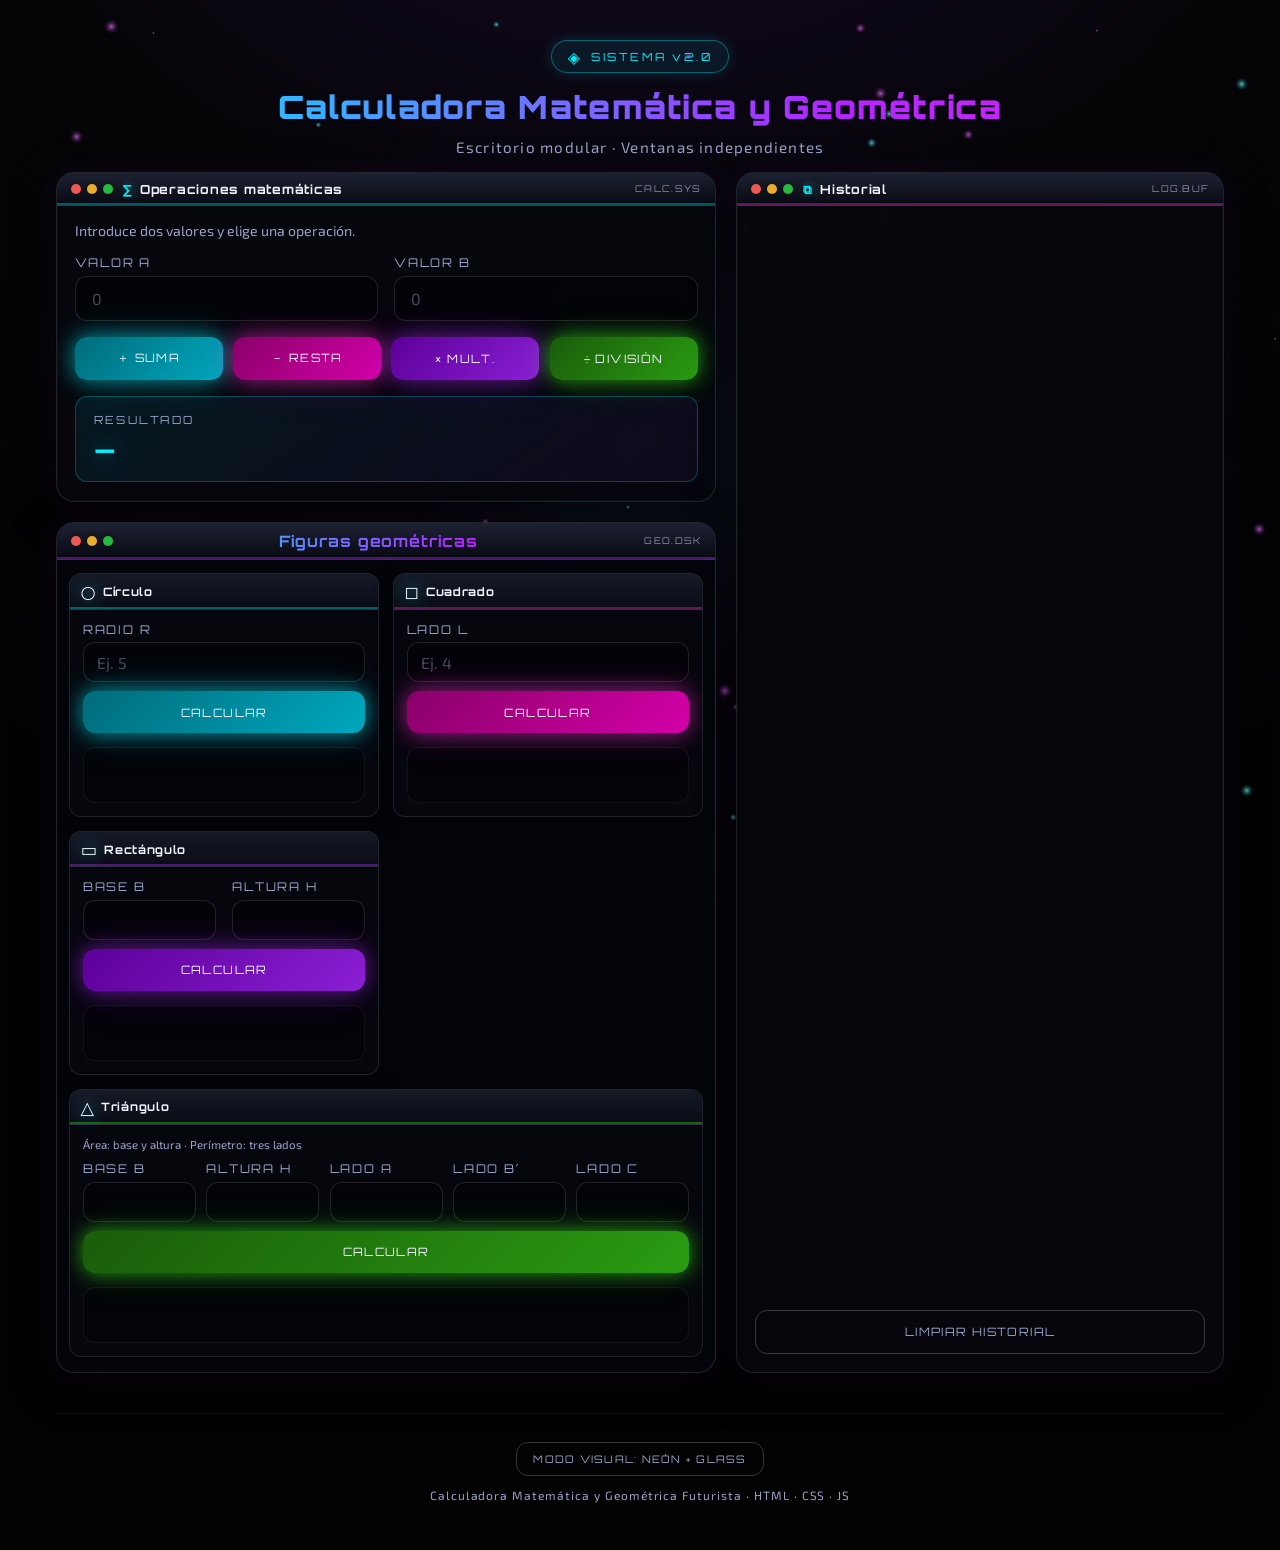
<file: index.html>
<!DOCTYPE html>
<html lang="es">
<head>
  <meta charset="UTF-8" />
  <meta name="viewport" content="width=device-width, initial-scale=1.0" />
  <title>Calculadora Matemática y Geométrica Futurista</title>
  <link rel="preconnect" href="https://fonts.googleapis.com" />
  <link rel="preconnect" href="https://fonts.gstatic.com" crossorigin />
  <link href="https://fonts.googleapis.com/css2?family=Orbitron:wght@400;600;700;900&family=Exo+2:wght@300;400;600&display=swap" rel="stylesheet" />
  <link rel="stylesheet" href="styles.css" />
</head>
<body>
  <div id="cursor-glow" class="cursor-glow" aria-hidden="true"></div>
  <canvas id="particles-canvas" class="particles-canvas" aria-hidden="true"></canvas>

  <div id="app-loader" class="app-loader" role="status" aria-live="polite">
    <div class="loader-hologram">
      <div class="loader-ring"></div>
      <div class="loader-ring loader-ring--delay"></div>
      <p class="loader-text">Sincronizando núcleo cuántico…</p>
    </div>
  </div>

  <div id="app-shell" class="app-shell app-shell--hidden">
    <header class="hero hero--compact">
      <div class="hero__badge">
        <span class="hero__icon" aria-hidden="true">◈</span>
        <span class="hero__badge-text">SISTEMA v2.0</span>
      </div>
      <h1 class="hero__title hologram-text">Calculadora Matemática y Geométrica</h1>
      <p class="hero__subtitle">Escritorio modular · Ventanas independientes</p>
    </header>

    <main class="main-grid">
      <!-- Ventana: matemáticas -->
      <section class="win glass-card panel panel--math" aria-labelledby="math-heading">
        <header class="win__titlebar win__titlebar--cyan">
          <div class="win__controls" aria-hidden="true">
            <span class="win__dot win__dot--r"></span>
            <span class="win__dot win__dot--y"></span>
            <span class="win__dot win__dot--g"></span>
          </div>
          <h2 id="math-heading" class="win__title">
            <span class="panel__glyph" aria-hidden="true">∑</span>
            Operaciones matemáticas
          </h2>
          <span class="win__meta">calc.sys</span>
        </header>
        <div class="win__body">
          <p class="panel__hint">Introduce dos valores y elige una operación.</p>
          <div class="input-row">
            <label class="field">
              <span class="field__label">Valor A</span>
              <input type="number" id="math-a" class="field__input" inputmode="decimal" step="any" placeholder="0" />
            </label>
            <label class="field">
              <span class="field__label">Valor B</span>
              <input type="number" id="math-b" class="field__input" inputmode="decimal" step="any" placeholder="0" />
            </label>
          </div>
          <div class="btn-grid btn-grid--ops">
            <button type="button" class="btn btn--cyan" data-op="add">＋ Suma</button>
            <button type="button" class="btn btn--magenta" data-op="subtract">－ Resta</button>
            <button type="button" class="btn btn--purple" data-op="multiply">× Mult.</button>
            <button type="button" class="btn btn--green" data-op="divide">÷ División</button>
          </div>
          <div id="math-error" class="alert alert--error" role="alert" hidden></div>
          <div id="math-result" class="result-box" aria-live="polite">
            <span class="result-box__label">Resultado</span>
            <span id="math-result-value" class="result-box__value">—</span>
          </div>
        </div>
      </section>

      <!-- Ventana: historial -->
      <section class="win glass-card panel panel--history" aria-labelledby="history-heading">
        <header class="win__titlebar win__titlebar--pink">
          <div class="win__controls" aria-hidden="true">
            <span class="win__dot win__dot--r"></span>
            <span class="win__dot win__dot--y"></span>
            <span class="win__dot win__dot--g"></span>
          </div>
          <h2 id="history-heading" class="win__title">
            <span class="panel__glyph" aria-hidden="true">⧉</span>
            Historial
          </h2>
          <span class="win__meta">log.buf</span>
        </header>
        <div class="win__body win__body--stack">
          <ul id="history-list" class="history-list"></ul>
          <button type="button" class="btn btn--ghost" id="clear-history">Limpiar historial</button>
        </div>
      </section>

      <!-- Escritorio: geometría (ventana contenedora + ventanas internas) -->
      <section class="geometry-section" aria-labelledby="geo-heading">
        <div class="win glass-card geometry-win">
          <header class="win__titlebar win__titlebar--purple">
            <div class="win__controls" aria-hidden="true">
              <span class="win__dot win__dot--r"></span>
              <span class="win__dot win__dot--y"></span>
              <span class="win__dot win__dot--g"></span>
            </div>
            <h2 id="geo-heading" class="win__title win__title--lg hologram-text">Figuras geométricas</h2>
            <span class="win__meta">geo.dsk</span>
          </header>
          <div class="win__body geometry-win__body">
            <div class="geometry-grid">
              <article class="win win--nested geo-card" data-shape="circle">
                <header class="win__titlebar win__titlebar--sub win__titlebar--cyan">
                  <span class="geo-card__icon" aria-hidden="true">○</span>
                  <h3 class="win__title win__title--sub">Círculo</h3>
                </header>
                <div class="win__body win__body--tight">
                  <label class="field field--compact">
                    <span class="field__label">Radio r</span>
                    <input type="number" id="circle-r" class="field__input" min="0" step="any" inputmode="decimal" placeholder="Ej. 5" />
                  </label>
                  <button type="button" class="btn btn--cyan btn--block" data-calc="circle">Calcular</button>
                  <div class="geo-card__out" data-output="circle"></div>
                </div>
              </article>

              <article class="win win--nested geo-card" data-shape="square">
                <header class="win__titlebar win__titlebar--sub win__titlebar--pink">
                  <span class="geo-card__icon" aria-hidden="true">◻</span>
                  <h3 class="win__title win__title--sub">Cuadrado</h3>
                </header>
                <div class="win__body win__body--tight">
                  <label class="field field--compact">
                    <span class="field__label">Lado l</span>
                    <input type="number" id="square-l" class="field__input" min="0" step="any" inputmode="decimal" placeholder="Ej. 4" />
                  </label>
                  <button type="button" class="btn btn--magenta btn--block" data-calc="square">Calcular</button>
                  <div class="geo-card__out" data-output="square"></div>
                </div>
              </article>

              <article class="win win--nested geo-card" data-shape="rectangle">
                <header class="win__titlebar win__titlebar--sub win__titlebar--purple">
                  <span class="geo-card__icon" aria-hidden="true">▭</span>
                  <h3 class="win__title win__title--sub">Rectángulo</h3>
                </header>
                <div class="win__body win__body--tight">
                  <div class="input-row input-row--stack">
                    <label class="field field--compact">
                      <span class="field__label">Base b</span>
                      <input type="number" id="rect-b" class="field__input" min="0" step="any" inputmode="decimal" />
                    </label>
                    <label class="field field--compact">
                      <span class="field__label">Altura h</span>
                      <input type="number" id="rect-h" class="field__input" min="0" step="any" inputmode="decimal" />
                    </label>
                  </div>
                  <button type="button" class="btn btn--purple btn--block" data-calc="rectangle">Calcular</button>
                  <div class="geo-card__out" data-output="rectangle"></div>
                </div>
              </article>

              <article class="win win--nested geo-card geo-card--wide" data-shape="triangle">
                <header class="win__titlebar win__titlebar--sub win__titlebar--green">
                  <span class="geo-card__icon" aria-hidden="true">△</span>
                  <h3 class="win__title win__title--sub">Triángulo</h3>
                </header>
                <div class="win__body win__body--tight">
                  <p class="geo-card__note">Área: base y altura · Perímetro: tres lados</p>
                  <div class="triangle-grid">
                    <label class="field field--compact">
                      <span class="field__label">Base b</span>
                      <input type="number" id="tri-b" class="field__input" min="0" step="any" inputmode="decimal" />
                    </label>
                    <label class="field field--compact">
                      <span class="field__label">Altura h</span>
                      <input type="number" id="tri-h" class="field__input" min="0" step="any" inputmode="decimal" />
                    </label>
                    <label class="field field--compact">
                      <span class="field__label">Lado a</span>
                      <input type="number" id="tri-a" class="field__input" min="0" step="any" inputmode="decimal" />
                    </label>
                    <label class="field field--compact">
                      <span class="field__label">Lado b′</span>
                      <input type="number" id="tri-b2" class="field__input" min="0" step="any" inputmode="decimal" />
                    </label>
                    <label class="field field--compact">
                      <span class="field__label">Lado c</span>
                      <input type="number" id="tri-c" class="field__input" min="0" step="any" inputmode="decimal" />
                    </label>
                  </div>
                  <button type="button" class="btn btn--green btn--block" data-calc="triangle">Calcular</button>
                  <div class="geo-card__out" data-output="triangle"></div>
                </div>
              </article>
            </div>
          </div>
        </div>
      </section>
    </main>

    <footer class="footer">
      <button type="button" class="btn btn--ghost btn--small" id="toggle-glass" title="Alternar intensidad glass / neón">
        Modo visual: <span id="glass-mode-label">Neón + Glass</span>
      </button>
      <p class="footer__text">Calculadora Matemática y Geométrica Futurista · HTML · CSS · JS</p>
    </footer>
  </div>

  <script src="script.js"></script>
</body>
</html>
</file>
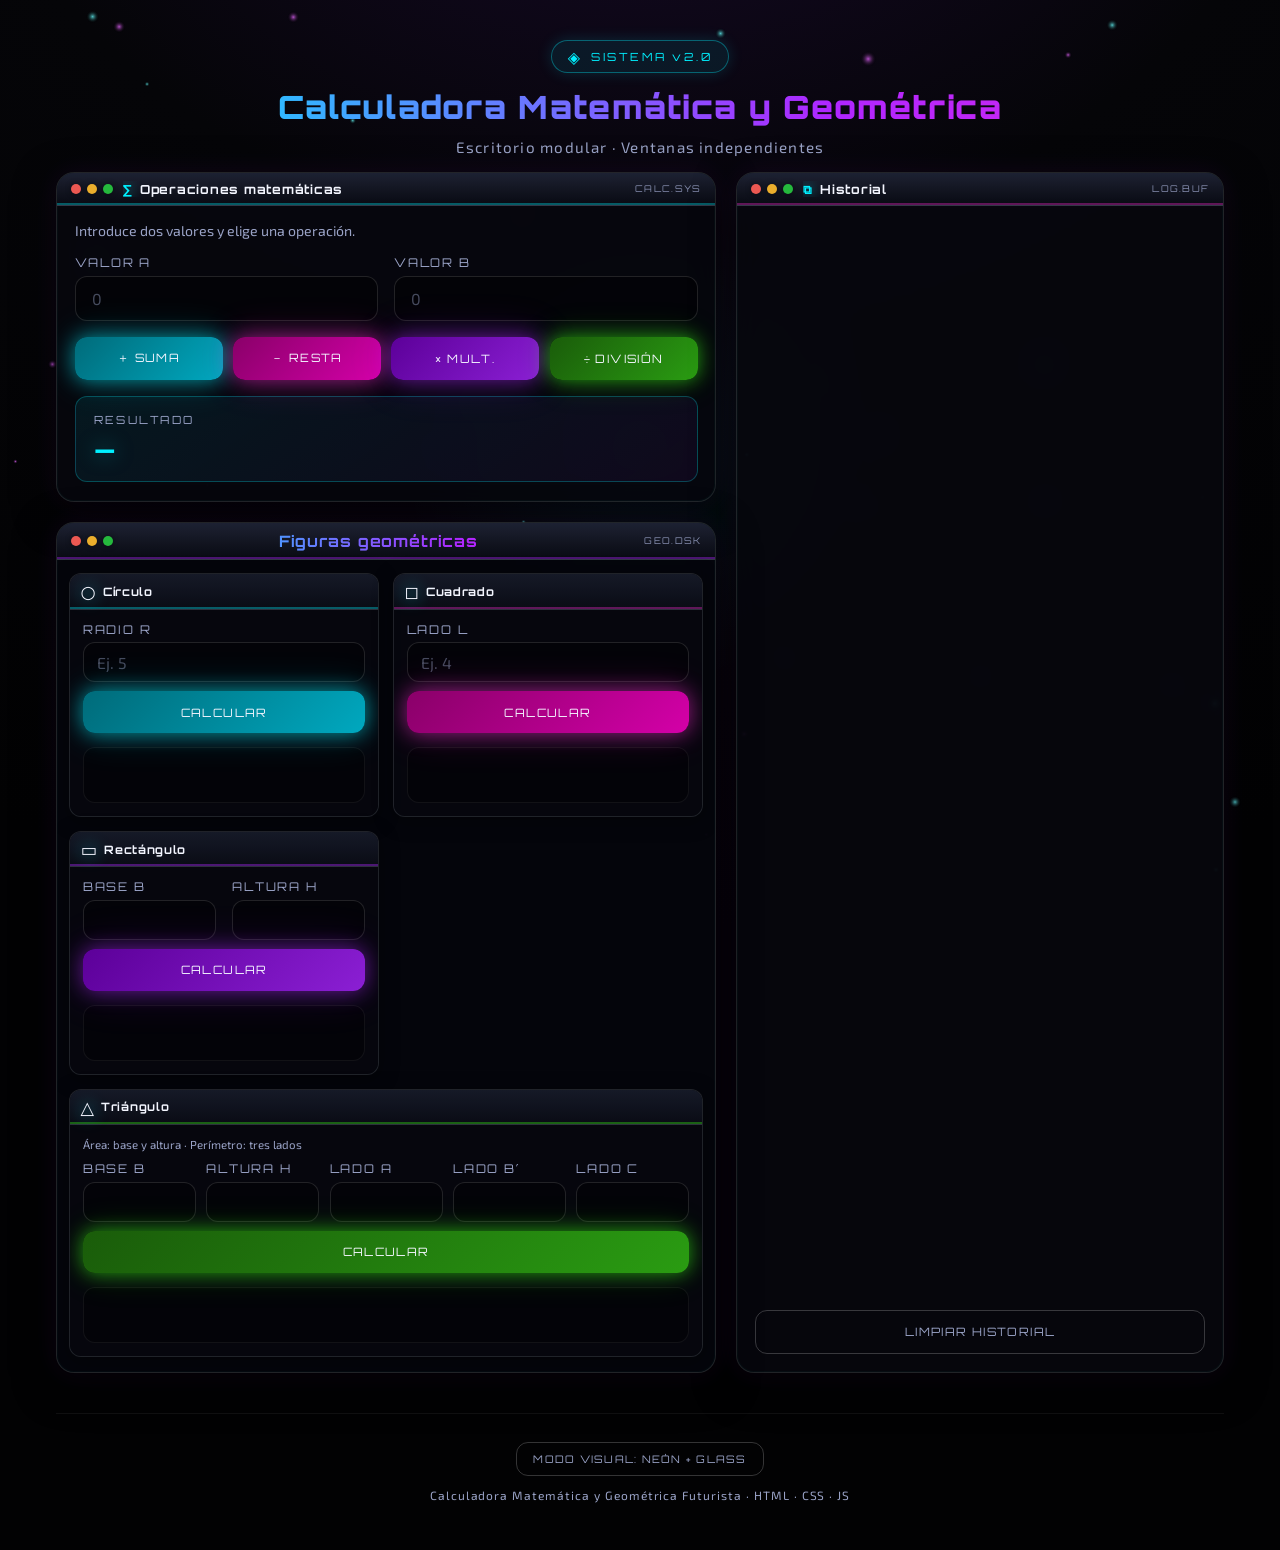
<file: mates cursor 4dpgm/index.html>
<!DOCTYPE html>
<html lang="es">
<head>
  <meta charset="UTF-8" />
  <meta name="viewport" content="width=device-width, initial-scale=1.0" />
  <title>Calculadora Matemática y Geométrica Futurista</title>
  <link rel="preconnect" href="https://fonts.googleapis.com" />
  <link rel="preconnect" href="https://fonts.gstatic.com" crossorigin />
  <link href="https://fonts.googleapis.com/css2?family=Orbitron:wght@400;600;700;900&family=Exo+2:wght@300;400;600&display=swap" rel="stylesheet" />
  <link rel="stylesheet" href="styles.css" />
</head>
<body>
  <div id="cursor-glow" class="cursor-glow" aria-hidden="true"></div>
  <canvas id="particles-canvas" class="particles-canvas" aria-hidden="true"></canvas>

  <div id="app-loader" class="app-loader" role="status" aria-live="polite">
    <div class="loader-hologram">
      <div class="loader-ring"></div>
      <div class="loader-ring loader-ring--delay"></div>
      <p class="loader-text">Sincronizando núcleo cuántico…</p>
    </div>
  </div>

  <div id="app-shell" class="app-shell app-shell--hidden">
    <header class="hero hero--compact">
      <div class="hero__badge">
        <span class="hero__icon" aria-hidden="true">◈</span>
        <span class="hero__badge-text">SISTEMA v2.0</span>
      </div>
      <h1 class="hero__title hologram-text">Calculadora Matemática y Geométrica</h1>
      <p class="hero__subtitle">Escritorio modular · Ventanas independientes</p>
    </header>

    <main class="main-grid">
      <!-- Ventana: matemáticas -->
      <section class="win glass-card panel panel--math" aria-labelledby="math-heading">
        <header class="win__titlebar win__titlebar--cyan">
          <div class="win__controls" aria-hidden="true">
            <span class="win__dot win__dot--r"></span>
            <span class="win__dot win__dot--y"></span>
            <span class="win__dot win__dot--g"></span>
          </div>
          <h2 id="math-heading" class="win__title">
            <span class="panel__glyph" aria-hidden="true">∑</span>
            Operaciones matemáticas
          </h2>
          <span class="win__meta">calc.sys</span>
        </header>
        <div class="win__body">
          <p class="panel__hint">Introduce dos valores y elige una operación.</p>
          <div class="input-row">
            <label class="field">
              <span class="field__label">Valor A</span>
              <input type="number" id="math-a" class="field__input" inputmode="decimal" step="any" placeholder="0" />
            </label>
            <label class="field">
              <span class="field__label">Valor B</span>
              <input type="number" id="math-b" class="field__input" inputmode="decimal" step="any" placeholder="0" />
            </label>
          </div>
          <div class="btn-grid btn-grid--ops">
            <button type="button" class="btn btn--cyan" data-op="add">＋ Suma</button>
            <button type="button" class="btn btn--magenta" data-op="subtract">－ Resta</button>
            <button type="button" class="btn btn--purple" data-op="multiply">× Mult.</button>
            <button type="button" class="btn btn--green" data-op="divide">÷ División</button>
          </div>
          <div id="math-error" class="alert alert--error" role="alert" hidden></div>
          <div id="math-result" class="result-box" aria-live="polite">
            <span class="result-box__label">Resultado</span>
            <span id="math-result-value" class="result-box__value">—</span>
          </div>
        </div>
      </section>

      <!-- Ventana: historial -->
      <section class="win glass-card panel panel--history" aria-labelledby="history-heading">
        <header class="win__titlebar win__titlebar--pink">
          <div class="win__controls" aria-hidden="true">
            <span class="win__dot win__dot--r"></span>
            <span class="win__dot win__dot--y"></span>
            <span class="win__dot win__dot--g"></span>
          </div>
          <h2 id="history-heading" class="win__title">
            <span class="panel__glyph" aria-hidden="true">⧉</span>
            Historial
          </h2>
          <span class="win__meta">log.buf</span>
        </header>
        <div class="win__body win__body--stack">
          <ul id="history-list" class="history-list"></ul>
          <button type="button" class="btn btn--ghost" id="clear-history">Limpiar historial</button>
        </div>
      </section>

      <!-- Escritorio: geometría (ventana contenedora + ventanas internas) -->
      <section class="geometry-section" aria-labelledby="geo-heading">
        <div class="win glass-card geometry-win">
          <header class="win__titlebar win__titlebar--purple">
            <div class="win__controls" aria-hidden="true">
              <span class="win__dot win__dot--r"></span>
              <span class="win__dot win__dot--y"></span>
              <span class="win__dot win__dot--g"></span>
            </div>
            <h2 id="geo-heading" class="win__title win__title--lg hologram-text">Figuras geométricas</h2>
            <span class="win__meta">geo.dsk</span>
          </header>
          <div class="win__body geometry-win__body">
            <div class="geometry-grid">
              <article class="win win--nested geo-card" data-shape="circle">
                <header class="win__titlebar win__titlebar--sub win__titlebar--cyan">
                  <span class="geo-card__icon" aria-hidden="true">○</span>
                  <h3 class="win__title win__title--sub">Círculo</h3>
                </header>
                <div class="win__body win__body--tight">
                  <label class="field field--compact">
                    <span class="field__label">Radio r</span>
                    <input type="number" id="circle-r" class="field__input" min="0" step="any" inputmode="decimal" placeholder="Ej. 5" />
                  </label>
                  <button type="button" class="btn btn--cyan btn--block" data-calc="circle">Calcular</button>
                  <div class="geo-card__out" data-output="circle"></div>
                </div>
              </article>

              <article class="win win--nested geo-card" data-shape="square">
                <header class="win__titlebar win__titlebar--sub win__titlebar--pink">
                  <span class="geo-card__icon" aria-hidden="true">◻</span>
                  <h3 class="win__title win__title--sub">Cuadrado</h3>
                </header>
                <div class="win__body win__body--tight">
                  <label class="field field--compact">
                    <span class="field__label">Lado l</span>
                    <input type="number" id="square-l" class="field__input" min="0" step="any" inputmode="decimal" placeholder="Ej. 4" />
                  </label>
                  <button type="button" class="btn btn--magenta btn--block" data-calc="square">Calcular</button>
                  <div class="geo-card__out" data-output="square"></div>
                </div>
              </article>

              <article class="win win--nested geo-card" data-shape="rectangle">
                <header class="win__titlebar win__titlebar--sub win__titlebar--purple">
                  <span class="geo-card__icon" aria-hidden="true">▭</span>
                  <h3 class="win__title win__title--sub">Rectángulo</h3>
                </header>
                <div class="win__body win__body--tight">
                  <div class="input-row input-row--stack">
                    <label class="field field--compact">
                      <span class="field__label">Base b</span>
                      <input type="number" id="rect-b" class="field__input" min="0" step="any" inputmode="decimal" />
                    </label>
                    <label class="field field--compact">
                      <span class="field__label">Altura h</span>
                      <input type="number" id="rect-h" class="field__input" min="0" step="any" inputmode="decimal" />
                    </label>
                  </div>
                  <button type="button" class="btn btn--purple btn--block" data-calc="rectangle">Calcular</button>
                  <div class="geo-card__out" data-output="rectangle"></div>
                </div>
              </article>

              <article class="win win--nested geo-card geo-card--wide" data-shape="triangle">
                <header class="win__titlebar win__titlebar--sub win__titlebar--green">
                  <span class="geo-card__icon" aria-hidden="true">△</span>
                  <h3 class="win__title win__title--sub">Triángulo</h3>
                </header>
                <div class="win__body win__body--tight">
                  <p class="geo-card__note">Área: base y altura · Perímetro: tres lados</p>
                  <div class="triangle-grid">
                    <label class="field field--compact">
                      <span class="field__label">Base b</span>
                      <input type="number" id="tri-b" class="field__input" min="0" step="any" inputmode="decimal" />
                    </label>
                    <label class="field field--compact">
                      <span class="field__label">Altura h</span>
                      <input type="number" id="tri-h" class="field__input" min="0" step="any" inputmode="decimal" />
                    </label>
                    <label class="field field--compact">
                      <span class="field__label">Lado a</span>
                      <input type="number" id="tri-a" class="field__input" min="0" step="any" inputmode="decimal" />
                    </label>
                    <label class="field field--compact">
                      <span class="field__label">Lado b′</span>
                      <input type="number" id="tri-b2" class="field__input" min="0" step="any" inputmode="decimal" />
                    </label>
                    <label class="field field--compact">
                      <span class="field__label">Lado c</span>
                      <input type="number" id="tri-c" class="field__input" min="0" step="any" inputmode="decimal" />
                    </label>
                  </div>
                  <button type="button" class="btn btn--green btn--block" data-calc="triangle">Calcular</button>
                  <div class="geo-card__out" data-output="triangle"></div>
                </div>
              </article>
            </div>
          </div>
        </div>
      </section>
    </main>

    <footer class="footer">
      <button type="button" class="btn btn--ghost btn--small" id="toggle-glass" title="Alternar intensidad glass / neón">
        Modo visual: <span id="glass-mode-label">Neón + Glass</span>
      </button>
      <p class="footer__text">Calculadora Matemática y Geométrica Futurista · HTML · CSS · JS</p>
    </footer>
  </div>

  <script src="script.js"></script>
</body>
</html>
</file>
<file: styles.css>
/* ============================================
   Calculadora Futurista — variables y reset
   ============================================ */
:root {
  --bg-deep: #050508;
  --bg-panel: rgba(12, 14, 22, 0.72);
  --text: #f4f6ff;
  --muted: #9aa3c7;
  --cyan: #00f0ff;
  --purple: #b026ff;
  --green: #39ff14;
  --pink: #ff2bd6;
  --radius-lg: 18px;
  --radius-md: 12px;
  --font-display: "Orbitron", system-ui, sans-serif;
  --font-body: "Exo 2", system-ui, sans-serif;
  --glow-cyan: 0 0 20px rgba(0, 240, 255, 0.55), 0 0 40px rgba(0, 240, 255, 0.2);
  --glow-purple: 0 0 20px rgba(176, 38, 255, 0.5), 0 0 45px rgba(176, 38, 255, 0.18);
  --glow-green: 0 0 18px rgba(57, 255, 20, 0.5), 0 0 36px rgba(57, 255, 20, 0.2);
  --glow-pink: 0 0 20px rgba(255, 43, 214, 0.5), 0 0 42px rgba(255, 43, 214, 0.2);
  --transition-fast: 0.2s ease;
  --transition-med: 0.35s cubic-bezier(0.4, 0, 0.2, 1);
}

*,
*::before,
*::after {
  box-sizing: border-box;
}

html {
  scroll-behavior: smooth;
}

body {
  margin: 0;
  min-height: 100vh;
  font-family: var(--font-body);
  color: var(--text);
  background: radial-gradient(ellipse 120% 80% at 50% -20%, #1a0a2e 0%, var(--bg-deep) 45%, #020203 100%);
  overflow-x: hidden;
}

/* Cursor glow */
.cursor-glow {
  pointer-events: none;
  position: fixed;
  inset: 0;
  z-index: 0;
  background: radial-gradient(
    600px circle at var(--mx, 50%) var(--my, 50%),
    rgba(0, 240, 255, 0.06),
    transparent 40%
  );
  mix-blend-mode: screen;
  transition: opacity var(--transition-med);
}

.particles-canvas {
  position: fixed;
  inset: 0;
  z-index: 0;
  width: 100%;
  height: 100%;
  pointer-events: none;
  opacity: 0.85;
}

.app-shell {
  position: relative;
  z-index: 1;
  max-width: 1200px;
  margin: 0 auto;
  padding: 1.25rem 1rem 3rem;
  transition: opacity var(--transition-med), transform var(--transition-med);
}

.app-shell--hidden {
  opacity: 0;
  transform: translateY(12px);
  pointer-events: none;
}

/* Loader holograma */
.app-loader {
  position: fixed;
  inset: 0;
  z-index: 100;
  display: flex;
  align-items: center;
  justify-content: center;
  background: var(--bg-deep);
  transition: opacity 0.6s ease, visibility 0.6s ease;
}

.app-loader--done {
  opacity: 0;
  visibility: hidden;
  pointer-events: none;
}

.loader-hologram {
  text-align: center;
  perspective: 400px;
}

.loader-ring {
  width: 88px;
  height: 88px;
  margin: 0 auto 1.25rem;
  border: 3px solid transparent;
  border-top-color: var(--cyan);
  border-right-color: var(--purple);
  border-radius: 50%;
  animation: spin 1.1s linear infinite, hologram-flicker 2.5s ease-in-out infinite;
  box-shadow: var(--glow-cyan), inset 0 0 20px rgba(176, 38, 255, 0.15);
}

.loader-ring--delay {
  width: 64px;
  height: 64px;
  margin-top: -5.5rem;
  border-top-color: var(--pink);
  border-right-color: var(--green);
  animation-duration: 0.85s, 3s;
  animation-direction: reverse, alternate;
  opacity: 0.85;
}

.loader-text {
  font-family: var(--font-display);
  font-size: 0.85rem;
  letter-spacing: 0.2em;
  text-transform: uppercase;
  color: var(--muted);
  animation: pulse-text 1.8s ease-in-out infinite;
}

@keyframes spin {
  to {
    transform: rotate(360deg);
  }
}

@keyframes hologram-flicker {
  0%,
  100% {
    filter: brightness(1);
    opacity: 1;
  }
  50% {
    filter: brightness(1.25);
    opacity: 0.88;
  }
}

@keyframes pulse-text {
  0%,
  100% {
    opacity: 0.6;
  }
  50% {
    opacity: 1;
  }
}

/* Hero */
.hero {
  text-align: center;
  padding: 2rem 0.5rem 1.5rem;
}

.hero__badge {
  display: inline-flex;
  align-items: center;
  gap: 0.5rem;
  padding: 0.35rem 1rem;
  border-radius: 999px;
  border: 1px solid rgba(0, 240, 255, 0.35);
  background: rgba(0, 240, 255, 0.08);
  font-family: var(--font-display);
  font-size: 0.7rem;
  letter-spacing: 0.25em;
  color: var(--cyan);
  margin-bottom: 1rem;
  box-shadow: 0 0 15px rgba(0, 240, 255, 0.15);
}

.hero__icon {
  font-size: 1rem;
  animation: icon-pulse 2s ease-in-out infinite;
}

@keyframes icon-pulse {
  50% {
    text-shadow: 0 0 12px var(--cyan);
  }
}

.hero__title {
  font-family: var(--font-display);
  font-weight: 900;
  font-size: clamp(1.35rem, 4vw, 2.35rem);
  line-height: 1.15;
  margin: 0 0 0.75rem;
  letter-spacing: 0.04em;
}

.hologram-text {
  background: linear-gradient(90deg, var(--cyan), var(--purple), var(--pink), var(--green));
  background-size: 200% auto;
  -webkit-background-clip: text;
  background-clip: text;
  color: transparent;
  animation: holo-shift 6s linear infinite;
  text-shadow: none;
}

@keyframes holo-shift {
  0% {
    background-position: 0% center;
  }
  100% {
    background-position: 200% center;
  }
}

.hero__subtitle {
  margin: 0;
  font-size: 0.95rem;
  color: var(--muted);
  letter-spacing: 0.08em;
}

.hero--compact {
  padding: 1.25rem 0.5rem 1rem;
}

.hero--compact .hero__title {
  font-size: clamp(1.2rem, 3.5vw, 2rem);
}

/* Layout principal */
.main-grid {
  display: flex;
  flex-direction: column;
  gap: 1.25rem;
}

/* Ventanas estilo escritorio */
.win {
  display: flex;
  flex-direction: column;
  min-height: 0;
  border-radius: var(--radius-lg);
  overflow: hidden;
}

.win__titlebar {
  display: flex;
  align-items: center;
  gap: 0.65rem;
  flex-shrink: 0;
  padding: 0.5rem 0.85rem;
  background: linear-gradient(180deg, rgba(30, 34, 52, 0.95), rgba(8, 10, 18, 0.88));
  border-bottom: 1px solid rgba(255, 255, 255, 0.1);
  cursor: default;
  user-select: none;
}

.win__titlebar--cyan {
  box-shadow: inset 0 -2px 0 rgba(0, 240, 255, 0.35);
}

.win__titlebar--pink {
  box-shadow: inset 0 -2px 0 rgba(255, 43, 214, 0.35);
}

.win__titlebar--purple {
  box-shadow: inset 0 -2px 0 rgba(176, 38, 255, 0.4);
}

.win__titlebar--green {
  box-shadow: inset 0 -2px 0 rgba(57, 255, 20, 0.35);
}

.win__titlebar--sub {
  padding: 0.38rem 0.65rem;
  gap: 0.45rem;
  background: linear-gradient(180deg, rgba(22, 26, 40, 0.98), rgba(10, 12, 20, 0.95));
}

.win__controls {
  display: flex;
  align-items: center;
  gap: 6px;
  flex-shrink: 0;
}

.win__dot {
  width: 10px;
  height: 10px;
  border-radius: 50%;
  box-shadow: 0 0 6px rgba(0, 0, 0, 0.5);
  opacity: 0.92;
}

.win__dot--r {
  background: #ff5f57;
}

.win__dot--y {
  background: #febc2e;
}

.win__dot--g {
  background: #28c840;
}

.win__title {
  flex: 1;
  min-width: 0;
  margin: 0;
  font-family: var(--font-display);
  font-size: 0.78rem;
  font-weight: 700;
  letter-spacing: 0.06em;
  display: flex;
  align-items: center;
  gap: 0.45rem;
  white-space: nowrap;
  overflow: hidden;
  text-overflow: ellipsis;
}

.win__title--lg {
  font-size: clamp(0.82rem, 2.5vw, 0.98rem);
  white-space: normal;
  text-align: center;
  justify-content: center;
}

.win__title--sub {
  font-size: 0.72rem;
  flex: 1;
  white-space: nowrap;
}

.win__meta {
  flex-shrink: 0;
  font-family: var(--font-display);
  font-size: 0.58rem;
  letter-spacing: 0.14em;
  text-transform: uppercase;
  color: var(--muted);
  opacity: 0.85;
}

.win__body {
  flex: 1;
  min-height: 0;
  padding: 1rem 1.1rem 1.15rem;
  background: rgba(4, 5, 10, 0.55);
}

.win__body--stack {
  display: flex;
  flex-direction: column;
  gap: 0.5rem;
}

.win__body--tight {
  padding: 0.75rem 0.8rem 0.85rem;
}

.win--nested {
  border-radius: var(--radius-md);
  border: 1px solid rgba(255, 255, 255, 0.1);
  background: rgba(10, 12, 20, 0.75);
  box-shadow: 0 4px 20px rgba(0, 0, 0, 0.35);
  transition: border-color var(--transition-fast), box-shadow var(--transition-fast), transform var(--transition-fast);
}

.win--nested:hover {
  transform: translateY(-2px);
  border-color: rgba(0, 240, 255, 0.22);
  box-shadow: 0 8px 28px rgba(0, 0, 0, 0.45), 0 0 24px rgba(0, 240, 255, 0.08);
}

.win--nested .win__titlebar--sub .win__title {
  justify-content: flex-start;
}

.geometry-win {
  min-height: 0;
}

.geometry-win__body {
  padding: 0.85rem 0.75rem 0.95rem;
  background: rgba(3, 4, 10, 0.65);
}

/* Glass / neón: marco exterior de ventana */
.glass-card {
  border-radius: var(--radius-lg);
  border: 1px solid rgba(255, 255, 255, 0.1);
  background: var(--bg-panel);
  backdrop-filter: blur(14px);
  -webkit-backdrop-filter: blur(14px);
  box-shadow:
    0 0 0 1px rgba(0, 240, 255, 0.06) inset,
    0 12px 40px rgba(0, 0, 0, 0.5),
    0 0 28px rgba(176, 38, 255, 0.08);
  transition: transform var(--transition-med), box-shadow var(--transition-med), border-color var(--transition-fast);
}

.glass-card:hover {
  transform: translateY(-2px);
  border-color: rgba(0, 240, 255, 0.22);
  box-shadow:
    0 0 0 1px rgba(0, 240, 255, 0.1) inset,
    0 18px 48px rgba(0, 0, 0, 0.52),
    0 0 36px rgba(0, 240, 255, 0.1);
}

body.mode-strong-glass .glass-card {
  background: rgba(18, 22, 38, 0.45);
  backdrop-filter: blur(22px);
}

body.mode-strong-glass .glass-card:hover {
  box-shadow:
    0 0 0 1px rgba(255, 43, 214, 0.15) inset,
    0 18px 48px rgba(0, 0, 0, 0.55),
    0 0 40px rgba(255, 43, 214, 0.08);
}

.panel {
  padding: 0;
}

.panel__title {
  font-family: var(--font-display);
  font-size: 1.05rem;
  font-weight: 700;
  margin: 0;
  display: flex;
  align-items: center;
  gap: 0.5rem;
  letter-spacing: 0.06em;
}

.panel__glyph {
  color: var(--cyan);
  text-shadow: 0 0 12px rgba(0, 240, 255, 0.6);
}

.panel__hint {
  margin: 0 0 1rem;
  font-size: 0.88rem;
  color: var(--muted);
}

/* Campos */
.input-row {
  display: grid;
  grid-template-columns: 1fr 1fr;
  gap: 1rem;
}

.input-row--stack {
  grid-template-columns: 1fr;
}

@media (min-width: 520px) {
  .input-row--stack {
    grid-template-columns: 1fr 1fr;
  }
}

.field {
  display: flex;
  flex-direction: column;
  gap: 0.35rem;
}

.field__label {
  font-size: 0.75rem;
  text-transform: uppercase;
  letter-spacing: 0.15em;
  color: var(--muted);
  font-family: var(--font-display);
}

.field__input {
  width: 100%;
  padding: 0.75rem 1rem;
  border-radius: var(--radius-md);
  border: 1px solid rgba(255, 255, 255, 0.12);
  background: rgba(0, 0, 0, 0.35);
  color: var(--text);
  font-family: var(--font-body);
  font-size: 1rem;
  outline: none;
  transition: border-color var(--transition-fast), box-shadow var(--transition-fast), background var(--transition-fast);
}

.field__input:focus {
  border-color: var(--cyan);
  box-shadow: 0 0 0 1px var(--cyan), 0 0 18px rgba(0, 240, 255, 0.25);
}

.field__input::placeholder {
  color: rgba(154, 163, 199, 0.45);
}

/* Botones */
.btn-grid {
  display: grid;
  gap: 0.65rem;
  margin-top: 1rem;
}

.btn-grid--ops {
  grid-template-columns: repeat(2, 1fr);
}

@media (min-width: 480px) {
  .btn-grid--ops {
    grid-template-columns: repeat(4, 1fr);
  }
}

.btn {
  position: relative;
  font-family: var(--font-display);
  font-size: 0.72rem;
  letter-spacing: 0.12em;
  text-transform: uppercase;
  padding: 0.85rem 0.65rem;
  border: none;
  border-radius: var(--radius-md);
  cursor: pointer;
  color: var(--text);
  overflow: hidden;
  transition: transform var(--transition-fast), box-shadow var(--transition-fast), filter var(--transition-fast);
}

.btn::before {
  content: "";
  position: absolute;
  inset: 0;
  background: linear-gradient(120deg, transparent 30%, rgba(255, 255, 255, 0.12) 50%, transparent 70%);
  transform: translateX(-100%);
  transition: transform 0.5s ease;
}

.btn:hover::before {
  transform: translateX(100%);
}

.btn:hover {
  transform: translateY(-2px);
  filter: brightness(1.08);
}

.btn:active {
  transform: translateY(0) scale(0.98);
}

.btn--block {
  width: 100%;
  margin-top: 0.55rem;
}

.btn--cyan {
  background: linear-gradient(135deg, #006b7a, #00a8bf);
  box-shadow: var(--glow-cyan);
}

.btn--magenta {
  background: linear-gradient(135deg, #8a0069, #d400a8);
  box-shadow: var(--glow-pink);
}

.btn--purple {
  background: linear-gradient(135deg, #5c0099, #8b1fd4);
  box-shadow: var(--glow-purple);
}

.btn--green {
  background: linear-gradient(135deg, #1a5c0a, #2a9c12);
  box-shadow: var(--glow-green);
}

.btn--ghost {
  margin-top: 0.75rem;
  width: 100%;
  background: transparent;
  border: 1px solid rgba(255, 255, 255, 0.2);
  box-shadow: none;
  color: var(--muted);
}

.btn--ghost:hover {
  border-color: var(--cyan);
  color: var(--cyan);
  box-shadow: 0 0 15px rgba(0, 240, 255, 0.2);
}

.btn--small {
  font-size: 0.65rem;
  padding: 0.55rem 1rem;
  width: auto;
  display: inline-block;
}

/* Alertas y resultado */
.alert {
  margin-top: 1rem;
  padding: 0.75rem 1rem;
  border-radius: var(--radius-md);
  font-size: 0.9rem;
  border: 1px solid rgba(255, 43, 214, 0.45);
  background: rgba(80, 0, 50, 0.35);
  color: #ffc8ef;
  animation: alert-pop 0.45s ease;
}

@keyframes alert-pop {
  from {
    opacity: 0;
    transform: scale(0.96) translateY(-6px);
  }
  to {
    opacity: 1;
    transform: scale(1) translateY(0);
  }
}

.result-box {
  margin-top: 1rem;
  padding: 1rem 1.15rem;
  border-radius: var(--radius-md);
  border: 1px solid rgba(0, 240, 255, 0.25);
  background: linear-gradient(145deg, rgba(0, 240, 255, 0.08), rgba(176, 38, 255, 0.06));
  display: flex;
  flex-direction: column;
  gap: 0.35rem;
}

.result-box--flash {
  animation: result-flash 0.65s ease;
}

@keyframes result-flash {
  0% {
    box-shadow: 0 0 0 0 rgba(0, 240, 255, 0.6);
  }
  100% {
    box-shadow: 0 0 40px 0 rgba(0, 240, 255, 0);
  }
}

.result-box__label {
  font-size: 0.7rem;
  letter-spacing: 0.2em;
  text-transform: uppercase;
  color: var(--muted);
  font-family: var(--font-display);
}

.result-box__value {
  font-family: var(--font-display);
  font-size: clamp(1.25rem, 3vw, 1.65rem);
  font-weight: 700;
  color: var(--cyan);
  text-shadow: 0 0 20px rgba(0, 240, 255, 0.5);
  word-break: break-all;
}

/* Historial */
.panel--history {
  max-height: 340px;
  display: flex;
  flex-direction: column;
}

.panel--history .win__body--stack {
  flex: 1;
  min-height: 0;
}

.history-list {
  list-style: none;
  margin: 0;
  padding: 0;
  overflow-y: auto;
  flex: 1;
  min-height: 120px;
  max-height: 200px;
  scrollbar-width: thin;
  scrollbar-color: var(--purple) transparent;
}

.history-list::-webkit-scrollbar {
  width: 6px;
}

.history-list::-webkit-scrollbar-thumb {
  background: var(--purple);
  border-radius: 6px;
}

.history-item {
  font-size: 0.82rem;
  padding: 0.55rem 0.65rem;
  margin-bottom: 0.45rem;
  border-radius: var(--radius-md);
  border-left: 3px solid var(--cyan);
  background: rgba(0, 0, 0, 0.25);
  color: var(--muted);
  animation: history-in 0.4s ease;
}

.history-item strong {
  color: var(--text);
  font-weight: 600;
}

@keyframes history-in {
  from {
    opacity: 0;
    transform: translateX(-8px);
  }
  to {
    opacity: 1;
    transform: translateX(0);
  }
}

/* Geometría */
.geometry-section {
  margin-top: 0;
}

.geometry-grid {
  display: grid;
  gap: 0.85rem;
  grid-template-columns: 1fr;
}

@media (min-width: 640px) {
  .geometry-grid {
    grid-template-columns: repeat(2, 1fr);
  }
}

.geo-card {
  padding: 0;
}

.geo-card--wide {
  grid-column: 1 / -1;
}

@media (min-width: 640px) {
  .geo-card--wide {
    grid-column: 1 / -1;
  }
}

.geo-card__icon {
  font-size: 1.1rem;
  flex-shrink: 0;
  filter: drop-shadow(0 0 8px var(--cyan));
}

.geo-card__note {
  margin: 0 0 0.55rem;
  font-size: 0.72rem;
  color: var(--muted);
  line-height: 1.35;
}

.field--compact .field__input {
  padding: 0.6rem 0.85rem;
}

.triangle-grid {
  display: grid;
  gap: 0.65rem;
  grid-template-columns: 1fr;
}

@media (min-width: 520px) {
  .triangle-grid {
    grid-template-columns: repeat(3, 1fr);
  }
}

@media (min-width: 900px) {
  .triangle-grid {
    grid-template-columns: repeat(5, 1fr);
  }
}

.geo-card__out {
  margin-top: 0.85rem;
  min-height: 3.5rem;
  padding: 0.65rem 0.75rem;
  border-radius: var(--radius-md);
  background: rgba(0, 0, 0, 0.35);
  border: 1px solid rgba(255, 255, 255, 0.06);
  font-size: 0.88rem;
  color: var(--muted);
  line-height: 1.5;
}

.geo-card__out.is-error {
  border-color: rgba(255, 43, 214, 0.4);
  color: #ffc8ef;
}

.geo-card__out.is-success {
  border-color: rgba(0, 240, 255, 0.35);
  color: var(--text);
}

.geo-card__out.is-success strong {
  color: var(--green);
  text-shadow: 0 0 10px rgba(57, 255, 20, 0.35);
}

/* Footer */
.footer {
  text-align: center;
  margin-top: 2.5rem;
  padding-top: 1rem;
  border-top: 1px solid rgba(255, 255, 255, 0.06);
}

.footer__text {
  margin: 0.75rem 0 0;
  font-size: 0.75rem;
  color: var(--muted);
  letter-spacing: 0.08em;
}

/* Desktop: matemáticas + historial en dos columnas */
@media (min-width: 900px) {
  .main-grid {
    display: grid;
    grid-template-columns: 1.15fr 0.85fr;
    grid-template-rows: auto auto;
    gap: 1.25rem;
    align-items: start;
  }

  .panel--math {
    grid-column: 1;
    grid-row: 1;
  }

  .panel--history {
    grid-column: 2;
    grid-row: 1 / span 2;
    max-height: none;
    min-height: 0;
    align-self: stretch;
  }

  .geometry-section {
    grid-column: 1;
    grid-row: 2;
  }

  .history-list {
    max-height: none;
    flex: 1;
  }
}
</file>
<file: mates cursor 4dpgm/styles.css>
/* ============================================
   Calculadora Futurista — variables y reset
   ============================================ */
:root {
  --bg-deep: #050508;
  --bg-panel: rgba(12, 14, 22, 0.72);
  --text: #f4f6ff;
  --muted: #9aa3c7;
  --cyan: #00f0ff;
  --purple: #b026ff;
  --green: #39ff14;
  --pink: #ff2bd6;
  --radius-lg: 18px;
  --radius-md: 12px;
  --font-display: "Orbitron", system-ui, sans-serif;
  --font-body: "Exo 2", system-ui, sans-serif;
  --glow-cyan: 0 0 20px rgba(0, 240, 255, 0.55), 0 0 40px rgba(0, 240, 255, 0.2);
  --glow-purple: 0 0 20px rgba(176, 38, 255, 0.5), 0 0 45px rgba(176, 38, 255, 0.18);
  --glow-green: 0 0 18px rgba(57, 255, 20, 0.5), 0 0 36px rgba(57, 255, 20, 0.2);
  --glow-pink: 0 0 20px rgba(255, 43, 214, 0.5), 0 0 42px rgba(255, 43, 214, 0.2);
  --transition-fast: 0.2s ease;
  --transition-med: 0.35s cubic-bezier(0.4, 0, 0.2, 1);
}

*,
*::before,
*::after {
  box-sizing: border-box;
}

html {
  scroll-behavior: smooth;
}

body {
  margin: 0;
  min-height: 100vh;
  font-family: var(--font-body);
  color: var(--text);
  background: radial-gradient(ellipse 120% 80% at 50% -20%, #1a0a2e 0%, var(--bg-deep) 45%, #020203 100%);
  overflow-x: hidden;
}

/* Cursor glow */
.cursor-glow {
  pointer-events: none;
  position: fixed;
  inset: 0;
  z-index: 0;
  background: radial-gradient(
    600px circle at var(--mx, 50%) var(--my, 50%),
    rgba(0, 240, 255, 0.06),
    transparent 40%
  );
  mix-blend-mode: screen;
  transition: opacity var(--transition-med);
}

.particles-canvas {
  position: fixed;
  inset: 0;
  z-index: 0;
  width: 100%;
  height: 100%;
  pointer-events: none;
  opacity: 0.85;
}

.app-shell {
  position: relative;
  z-index: 1;
  max-width: 1200px;
  margin: 0 auto;
  padding: 1.25rem 1rem 3rem;
  transition: opacity var(--transition-med), transform var(--transition-med);
}

.app-shell--hidden {
  opacity: 0;
  transform: translateY(12px);
  pointer-events: none;
}

/* Loader holograma */
.app-loader {
  position: fixed;
  inset: 0;
  z-index: 100;
  display: flex;
  align-items: center;
  justify-content: center;
  background: var(--bg-deep);
  transition: opacity 0.6s ease, visibility 0.6s ease;
}

.app-loader--done {
  opacity: 0;
  visibility: hidden;
  pointer-events: none;
}

.loader-hologram {
  text-align: center;
  perspective: 400px;
}

.loader-ring {
  width: 88px;
  height: 88px;
  margin: 0 auto 1.25rem;
  border: 3px solid transparent;
  border-top-color: var(--cyan);
  border-right-color: var(--purple);
  border-radius: 50%;
  animation: spin 1.1s linear infinite, hologram-flicker 2.5s ease-in-out infinite;
  box-shadow: var(--glow-cyan), inset 0 0 20px rgba(176, 38, 255, 0.15);
}

.loader-ring--delay {
  width: 64px;
  height: 64px;
  margin-top: -5.5rem;
  border-top-color: var(--pink);
  border-right-color: var(--green);
  animation-duration: 0.85s, 3s;
  animation-direction: reverse, alternate;
  opacity: 0.85;
}

.loader-text {
  font-family: var(--font-display);
  font-size: 0.85rem;
  letter-spacing: 0.2em;
  text-transform: uppercase;
  color: var(--muted);
  animation: pulse-text 1.8s ease-in-out infinite;
}

@keyframes spin {
  to {
    transform: rotate(360deg);
  }
}

@keyframes hologram-flicker {
  0%,
  100% {
    filter: brightness(1);
    opacity: 1;
  }
  50% {
    filter: brightness(1.25);
    opacity: 0.88;
  }
}

@keyframes pulse-text {
  0%,
  100% {
    opacity: 0.6;
  }
  50% {
    opacity: 1;
  }
}

/* Hero */
.hero {
  text-align: center;
  padding: 2rem 0.5rem 1.5rem;
}

.hero__badge {
  display: inline-flex;
  align-items: center;
  gap: 0.5rem;
  padding: 0.35rem 1rem;
  border-radius: 999px;
  border: 1px solid rgba(0, 240, 255, 0.35);
  background: rgba(0, 240, 255, 0.08);
  font-family: var(--font-display);
  font-size: 0.7rem;
  letter-spacing: 0.25em;
  color: var(--cyan);
  margin-bottom: 1rem;
  box-shadow: 0 0 15px rgba(0, 240, 255, 0.15);
}

.hero__icon {
  font-size: 1rem;
  animation: icon-pulse 2s ease-in-out infinite;
}

@keyframes icon-pulse {
  50% {
    text-shadow: 0 0 12px var(--cyan);
  }
}

.hero__title {
  font-family: var(--font-display);
  font-weight: 900;
  font-size: clamp(1.35rem, 4vw, 2.35rem);
  line-height: 1.15;
  margin: 0 0 0.75rem;
  letter-spacing: 0.04em;
}

.hologram-text {
  background: linear-gradient(90deg, var(--cyan), var(--purple), var(--pink), var(--green));
  background-size: 200% auto;
  -webkit-background-clip: text;
  background-clip: text;
  color: transparent;
  animation: holo-shift 6s linear infinite;
  text-shadow: none;
}

@keyframes holo-shift {
  0% {
    background-position: 0% center;
  }
  100% {
    background-position: 200% center;
  }
}

.hero__subtitle {
  margin: 0;
  font-size: 0.95rem;
  color: var(--muted);
  letter-spacing: 0.08em;
}

.hero--compact {
  padding: 1.25rem 0.5rem 1rem;
}

.hero--compact .hero__title {
  font-size: clamp(1.2rem, 3.5vw, 2rem);
}

/* Layout principal */
.main-grid {
  display: flex;
  flex-direction: column;
  gap: 1.25rem;
}

/* Ventanas estilo escritorio */
.win {
  display: flex;
  flex-direction: column;
  min-height: 0;
  border-radius: var(--radius-lg);
  overflow: hidden;
}

.win__titlebar {
  display: flex;
  align-items: center;
  gap: 0.65rem;
  flex-shrink: 0;
  padding: 0.5rem 0.85rem;
  background: linear-gradient(180deg, rgba(30, 34, 52, 0.95), rgba(8, 10, 18, 0.88));
  border-bottom: 1px solid rgba(255, 255, 255, 0.1);
  cursor: default;
  user-select: none;
}

.win__titlebar--cyan {
  box-shadow: inset 0 -2px 0 rgba(0, 240, 255, 0.35);
}

.win__titlebar--pink {
  box-shadow: inset 0 -2px 0 rgba(255, 43, 214, 0.35);
}

.win__titlebar--purple {
  box-shadow: inset 0 -2px 0 rgba(176, 38, 255, 0.4);
}

.win__titlebar--green {
  box-shadow: inset 0 -2px 0 rgba(57, 255, 20, 0.35);
}

.win__titlebar--sub {
  padding: 0.38rem 0.65rem;
  gap: 0.45rem;
  background: linear-gradient(180deg, rgba(22, 26, 40, 0.98), rgba(10, 12, 20, 0.95));
}

.win__controls {
  display: flex;
  align-items: center;
  gap: 6px;
  flex-shrink: 0;
}

.win__dot {
  width: 10px;
  height: 10px;
  border-radius: 50%;
  box-shadow: 0 0 6px rgba(0, 0, 0, 0.5);
  opacity: 0.92;
}

.win__dot--r {
  background: #ff5f57;
}

.win__dot--y {
  background: #febc2e;
}

.win__dot--g {
  background: #28c840;
}

.win__title {
  flex: 1;
  min-width: 0;
  margin: 0;
  font-family: var(--font-display);
  font-size: 0.78rem;
  font-weight: 700;
  letter-spacing: 0.06em;
  display: flex;
  align-items: center;
  gap: 0.45rem;
  white-space: nowrap;
  overflow: hidden;
  text-overflow: ellipsis;
}

.win__title--lg {
  font-size: clamp(0.82rem, 2.5vw, 0.98rem);
  white-space: normal;
  text-align: center;
  justify-content: center;
}

.win__title--sub {
  font-size: 0.72rem;
  flex: 1;
  white-space: nowrap;
}

.win__meta {
  flex-shrink: 0;
  font-family: var(--font-display);
  font-size: 0.58rem;
  letter-spacing: 0.14em;
  text-transform: uppercase;
  color: var(--muted);
  opacity: 0.85;
}

.win__body {
  flex: 1;
  min-height: 0;
  padding: 1rem 1.1rem 1.15rem;
  background: rgba(4, 5, 10, 0.55);
}

.win__body--stack {
  display: flex;
  flex-direction: column;
  gap: 0.5rem;
}

.win__body--tight {
  padding: 0.75rem 0.8rem 0.85rem;
}

.win--nested {
  border-radius: var(--radius-md);
  border: 1px solid rgba(255, 255, 255, 0.1);
  background: rgba(10, 12, 20, 0.75);
  box-shadow: 0 4px 20px rgba(0, 0, 0, 0.35);
  transition: border-color var(--transition-fast), box-shadow var(--transition-fast), transform var(--transition-fast);
}

.win--nested:hover {
  transform: translateY(-2px);
  border-color: rgba(0, 240, 255, 0.22);
  box-shadow: 0 8px 28px rgba(0, 0, 0, 0.45), 0 0 24px rgba(0, 240, 255, 0.08);
}

.win--nested .win__titlebar--sub .win__title {
  justify-content: flex-start;
}

.geometry-win {
  min-height: 0;
}

.geometry-win__body {
  padding: 0.85rem 0.75rem 0.95rem;
  background: rgba(3, 4, 10, 0.65);
}

/* Glass / neón: marco exterior de ventana */
.glass-card {
  border-radius: var(--radius-lg);
  border: 1px solid rgba(255, 255, 255, 0.1);
  background: var(--bg-panel);
  backdrop-filter: blur(14px);
  -webkit-backdrop-filter: blur(14px);
  box-shadow:
    0 0 0 1px rgba(0, 240, 255, 0.06) inset,
    0 12px 40px rgba(0, 0, 0, 0.5),
    0 0 28px rgba(176, 38, 255, 0.08);
  transition: transform var(--transition-med), box-shadow var(--transition-med), border-color var(--transition-fast);
}

.glass-card:hover {
  transform: translateY(-2px);
  border-color: rgba(0, 240, 255, 0.22);
  box-shadow:
    0 0 0 1px rgba(0, 240, 255, 0.1) inset,
    0 18px 48px rgba(0, 0, 0, 0.52),
    0 0 36px rgba(0, 240, 255, 0.1);
}

body.mode-strong-glass .glass-card {
  background: rgba(18, 22, 38, 0.45);
  backdrop-filter: blur(22px);
}

body.mode-strong-glass .glass-card:hover {
  box-shadow:
    0 0 0 1px rgba(255, 43, 214, 0.15) inset,
    0 18px 48px rgba(0, 0, 0, 0.55),
    0 0 40px rgba(255, 43, 214, 0.08);
}

.panel {
  padding: 0;
}

.panel__title {
  font-family: var(--font-display);
  font-size: 1.05rem;
  font-weight: 700;
  margin: 0;
  display: flex;
  align-items: center;
  gap: 0.5rem;
  letter-spacing: 0.06em;
}

.panel__glyph {
  color: var(--cyan);
  text-shadow: 0 0 12px rgba(0, 240, 255, 0.6);
}

.panel__hint {
  margin: 0 0 1rem;
  font-size: 0.88rem;
  color: var(--muted);
}

/* Campos */
.input-row {
  display: grid;
  grid-template-columns: 1fr 1fr;
  gap: 1rem;
}

.input-row--stack {
  grid-template-columns: 1fr;
}

@media (min-width: 520px) {
  .input-row--stack {
    grid-template-columns: 1fr 1fr;
  }
}

.field {
  display: flex;
  flex-direction: column;
  gap: 0.35rem;
}

.field__label {
  font-size: 0.75rem;
  text-transform: uppercase;
  letter-spacing: 0.15em;
  color: var(--muted);
  font-family: var(--font-display);
}

.field__input {
  width: 100%;
  padding: 0.75rem 1rem;
  border-radius: var(--radius-md);
  border: 1px solid rgba(255, 255, 255, 0.12);
  background: rgba(0, 0, 0, 0.35);
  color: var(--text);
  font-family: var(--font-body);
  font-size: 1rem;
  outline: none;
  transition: border-color var(--transition-fast), box-shadow var(--transition-fast), background var(--transition-fast);
}

.field__input:focus {
  border-color: var(--cyan);
  box-shadow: 0 0 0 1px var(--cyan), 0 0 18px rgba(0, 240, 255, 0.25);
}

.field__input::placeholder {
  color: rgba(154, 163, 199, 0.45);
}

/* Botones */
.btn-grid {
  display: grid;
  gap: 0.65rem;
  margin-top: 1rem;
}

.btn-grid--ops {
  grid-template-columns: repeat(2, 1fr);
}

@media (min-width: 480px) {
  .btn-grid--ops {
    grid-template-columns: repeat(4, 1fr);
  }
}

.btn {
  position: relative;
  font-family: var(--font-display);
  font-size: 0.72rem;
  letter-spacing: 0.12em;
  text-transform: uppercase;
  padding: 0.85rem 0.65rem;
  border: none;
  border-radius: var(--radius-md);
  cursor: pointer;
  color: var(--text);
  overflow: hidden;
  transition: transform var(--transition-fast), box-shadow var(--transition-fast), filter var(--transition-fast);
}

.btn::before {
  content: "";
  position: absolute;
  inset: 0;
  background: linear-gradient(120deg, transparent 30%, rgba(255, 255, 255, 0.12) 50%, transparent 70%);
  transform: translateX(-100%);
  transition: transform 0.5s ease;
}

.btn:hover::before {
  transform: translateX(100%);
}

.btn:hover {
  transform: translateY(-2px);
  filter: brightness(1.08);
}

.btn:active {
  transform: translateY(0) scale(0.98);
}

.btn--block {
  width: 100%;
  margin-top: 0.55rem;
}

.btn--cyan {
  background: linear-gradient(135deg, #006b7a, #00a8bf);
  box-shadow: var(--glow-cyan);
}

.btn--magenta {
  background: linear-gradient(135deg, #8a0069, #d400a8);
  box-shadow: var(--glow-pink);
}

.btn--purple {
  background: linear-gradient(135deg, #5c0099, #8b1fd4);
  box-shadow: var(--glow-purple);
}

.btn--green {
  background: linear-gradient(135deg, #1a5c0a, #2a9c12);
  box-shadow: var(--glow-green);
}

.btn--ghost {
  margin-top: 0.75rem;
  width: 100%;
  background: transparent;
  border: 1px solid rgba(255, 255, 255, 0.2);
  box-shadow: none;
  color: var(--muted);
}

.btn--ghost:hover {
  border-color: var(--cyan);
  color: var(--cyan);
  box-shadow: 0 0 15px rgba(0, 240, 255, 0.2);
}

.btn--small {
  font-size: 0.65rem;
  padding: 0.55rem 1rem;
  width: auto;
  display: inline-block;
}

/* Alertas y resultado */
.alert {
  margin-top: 1rem;
  padding: 0.75rem 1rem;
  border-radius: var(--radius-md);
  font-size: 0.9rem;
  border: 1px solid rgba(255, 43, 214, 0.45);
  background: rgba(80, 0, 50, 0.35);
  color: #ffc8ef;
  animation: alert-pop 0.45s ease;
}

@keyframes alert-pop {
  from {
    opacity: 0;
    transform: scale(0.96) translateY(-6px);
  }
  to {
    opacity: 1;
    transform: scale(1) translateY(0);
  }
}

.result-box {
  margin-top: 1rem;
  padding: 1rem 1.15rem;
  border-radius: var(--radius-md);
  border: 1px solid rgba(0, 240, 255, 0.25);
  background: linear-gradient(145deg, rgba(0, 240, 255, 0.08), rgba(176, 38, 255, 0.06));
  display: flex;
  flex-direction: column;
  gap: 0.35rem;
}

.result-box--flash {
  animation: result-flash 0.65s ease;
}

@keyframes result-flash {
  0% {
    box-shadow: 0 0 0 0 rgba(0, 240, 255, 0.6);
  }
  100% {
    box-shadow: 0 0 40px 0 rgba(0, 240, 255, 0);
  }
}

.result-box__label {
  font-size: 0.7rem;
  letter-spacing: 0.2em;
  text-transform: uppercase;
  color: var(--muted);
  font-family: var(--font-display);
}

.result-box__value {
  font-family: var(--font-display);
  font-size: clamp(1.25rem, 3vw, 1.65rem);
  font-weight: 700;
  color: var(--cyan);
  text-shadow: 0 0 20px rgba(0, 240, 255, 0.5);
  word-break: break-all;
}

/* Historial */
.panel--history {
  max-height: 340px;
  display: flex;
  flex-direction: column;
}

.panel--history .win__body--stack {
  flex: 1;
  min-height: 0;
}

.history-list {
  list-style: none;
  margin: 0;
  padding: 0;
  overflow-y: auto;
  flex: 1;
  min-height: 120px;
  max-height: 200px;
  scrollbar-width: thin;
  scrollbar-color: var(--purple) transparent;
}

.history-list::-webkit-scrollbar {
  width: 6px;
}

.history-list::-webkit-scrollbar-thumb {
  background: var(--purple);
  border-radius: 6px;
}

.history-item {
  font-size: 0.82rem;
  padding: 0.55rem 0.65rem;
  margin-bottom: 0.45rem;
  border-radius: var(--radius-md);
  border-left: 3px solid var(--cyan);
  background: rgba(0, 0, 0, 0.25);
  color: var(--muted);
  animation: history-in 0.4s ease;
}

.history-item strong {
  color: var(--text);
  font-weight: 600;
}

@keyframes history-in {
  from {
    opacity: 0;
    transform: translateX(-8px);
  }
  to {
    opacity: 1;
    transform: translateX(0);
  }
}

/* Geometría */
.geometry-section {
  margin-top: 0;
}

.geometry-grid {
  display: grid;
  gap: 0.85rem;
  grid-template-columns: 1fr;
}

@media (min-width: 640px) {
  .geometry-grid {
    grid-template-columns: repeat(2, 1fr);
  }
}

.geo-card {
  padding: 0;
}

.geo-card--wide {
  grid-column: 1 / -1;
}

@media (min-width: 640px) {
  .geo-card--wide {
    grid-column: 1 / -1;
  }
}

.geo-card__icon {
  font-size: 1.1rem;
  flex-shrink: 0;
  filter: drop-shadow(0 0 8px var(--cyan));
}

.geo-card__note {
  margin: 0 0 0.55rem;
  font-size: 0.72rem;
  color: var(--muted);
  line-height: 1.35;
}

.field--compact .field__input {
  padding: 0.6rem 0.85rem;
}

.triangle-grid {
  display: grid;
  gap: 0.65rem;
  grid-template-columns: 1fr;
}

@media (min-width: 520px) {
  .triangle-grid {
    grid-template-columns: repeat(3, 1fr);
  }
}

@media (min-width: 900px) {
  .triangle-grid {
    grid-template-columns: repeat(5, 1fr);
  }
}

.geo-card__out {
  margin-top: 0.85rem;
  min-height: 3.5rem;
  padding: 0.65rem 0.75rem;
  border-radius: var(--radius-md);
  background: rgba(0, 0, 0, 0.35);
  border: 1px solid rgba(255, 255, 255, 0.06);
  font-size: 0.88rem;
  color: var(--muted);
  line-height: 1.5;
}

.geo-card__out.is-error {
  border-color: rgba(255, 43, 214, 0.4);
  color: #ffc8ef;
}

.geo-card__out.is-success {
  border-color: rgba(0, 240, 255, 0.35);
  color: var(--text);
}

.geo-card__out.is-success strong {
  color: var(--green);
  text-shadow: 0 0 10px rgba(57, 255, 20, 0.35);
}

/* Footer */
.footer {
  text-align: center;
  margin-top: 2.5rem;
  padding-top: 1rem;
  border-top: 1px solid rgba(255, 255, 255, 0.06);
}

.footer__text {
  margin: 0.75rem 0 0;
  font-size: 0.75rem;
  color: var(--muted);
  letter-spacing: 0.08em;
}

/* Desktop: matemáticas + historial en dos columnas */
@media (min-width: 900px) {
  .main-grid {
    display: grid;
    grid-template-columns: 1.15fr 0.85fr;
    grid-template-rows: auto auto;
    gap: 1.25rem;
    align-items: start;
  }

  .panel--math {
    grid-column: 1;
    grid-row: 1;
  }

  .panel--history {
    grid-column: 2;
    grid-row: 1 / span 2;
    max-height: none;
    min-height: 0;
    align-self: stretch;
  }

  .geometry-section {
    grid-column: 1;
    grid-row: 2;
  }

  .history-list {
    max-height: none;
    flex: 1;
  }
}
</file>
